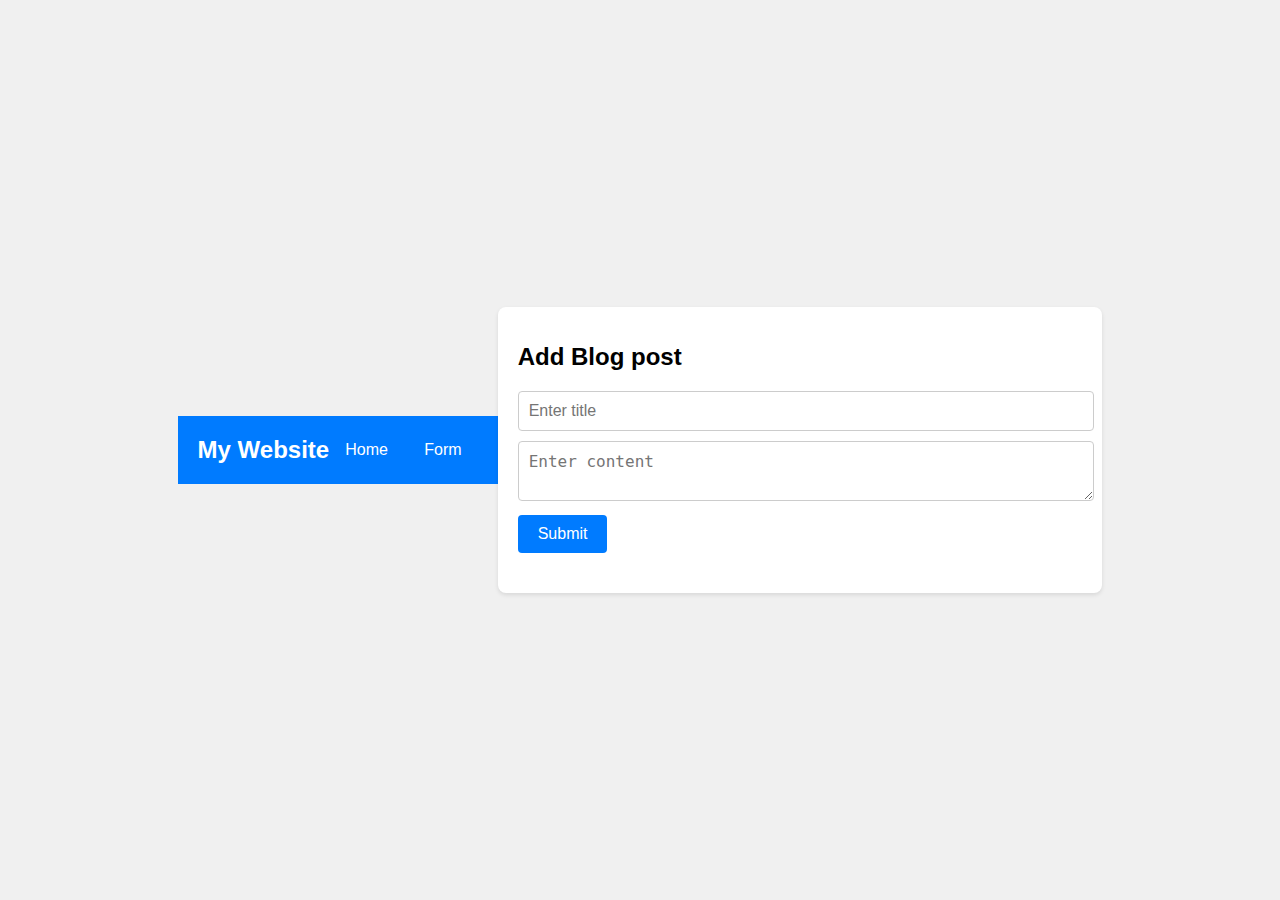
<file: create.html>
<!DOCTYPE html>
<html lang="en">
<head>
    <meta charset="UTF-8">
    <meta name="viewport" content="width=device-width, initial-scale=1.0">
    <title>Create Blog</title>
    <link rel="stylesheet" href="assets/styles.css">
</head>
<body>
    <header>
        <h1>My Website</h1>
        <div class="nav-links">
            <a href="index.html">Home</a>
            <a href="create.html">Form</a>
        </div>
    </header>
    <div class="container" >
        <h1>Add Blog post</h1>
        <form id="myForm" method="post" action="{{ url_for('create') }}">
            <input type="text" id="headingInput" placeholder="Enter title" name="title">
            <textarea id="textInput" placeholder="Enter content" name="content"></textarea>
            <input type="submit" value="Submit">
        </form>
        <div id="display-area"></div>
    </div>
</body>
</html>
</file>
<file: assets/styles.css>
body {
    font-family: Arial, sans-serif;
    margin: 0;
    padding: 0;
    background-color: #f0f0f0;
    display: flex;
    justify-content: center;
    align-items: center;
    height: 100vh;
}
.container {
    background-color: #fff;
    padding: 20px;
    border-radius: 8px;
    box-shadow: 0 2px 4px rgba(0, 0, 0, 0.1);
}
h1 {
    font-size: 24px;
    margin-bottom: 20px;
}
input[type="text"] {
    width: calc(100% - 10px);
    padding: 10px;
    margin-bottom: 10px;
    border: 1px solid #ccc;
    border-radius: 4px;
    font-size: 16px;
}
input[type="submit"] {
    background-color: #007bff;
    color: #fff;
    border: none;
    padding: 10px 20px;
    font-size: 16px;
    border-radius: 4px;
    cursor: pointer;
}
#display-area {
    margin-top: 20px;
}

textarea{
    width: calc(100% - 10px);
    padding: 10px;
    margin-bottom: 10px;
    border: 1px solid #ccc;
    border-radius: 4px;
    font-size: 16px;
}

.card {
    width: 300px;
    background-color: #fff;
    border-radius: 8px;
    box-shadow: 0 2px 4px rgba(0, 0, 0, 0.1);
    padding: 20px;
    margin: 20px;
}
.card-header {
    font-size: 20px;
    font-weight: bold;
    margin-bottom: 10px;
}
.card-content {
    font-size: 16px;
    line-height: 1.5;
    margin-bottom: 20px;
}
.btn {
    padding: 8px 16px;
    background-color: #007bff;
    color: #fff;
    border: none;
    border-radius: 4px;
    cursor: pointer;
    font-size: 14px;
    margin-right: 10px;
}

header {
    background-color: #007bff;
    padding: 20px;
    display: flex;
    justify-content: space-between;
    align-items: center;
    color: #fff;
}
header h1 {
    font-size: 24px;
    margin: 0;
}
.nav-links a {
    color: #fff;
    text-decoration: none;
    padding: 8px 16px;
    border-radius: 4px;
    transition: background-color 0.3s ease;
}
.nav-links a:hover {
    background-color: rgba(255, 255, 255, 0.1);
}
</file>
